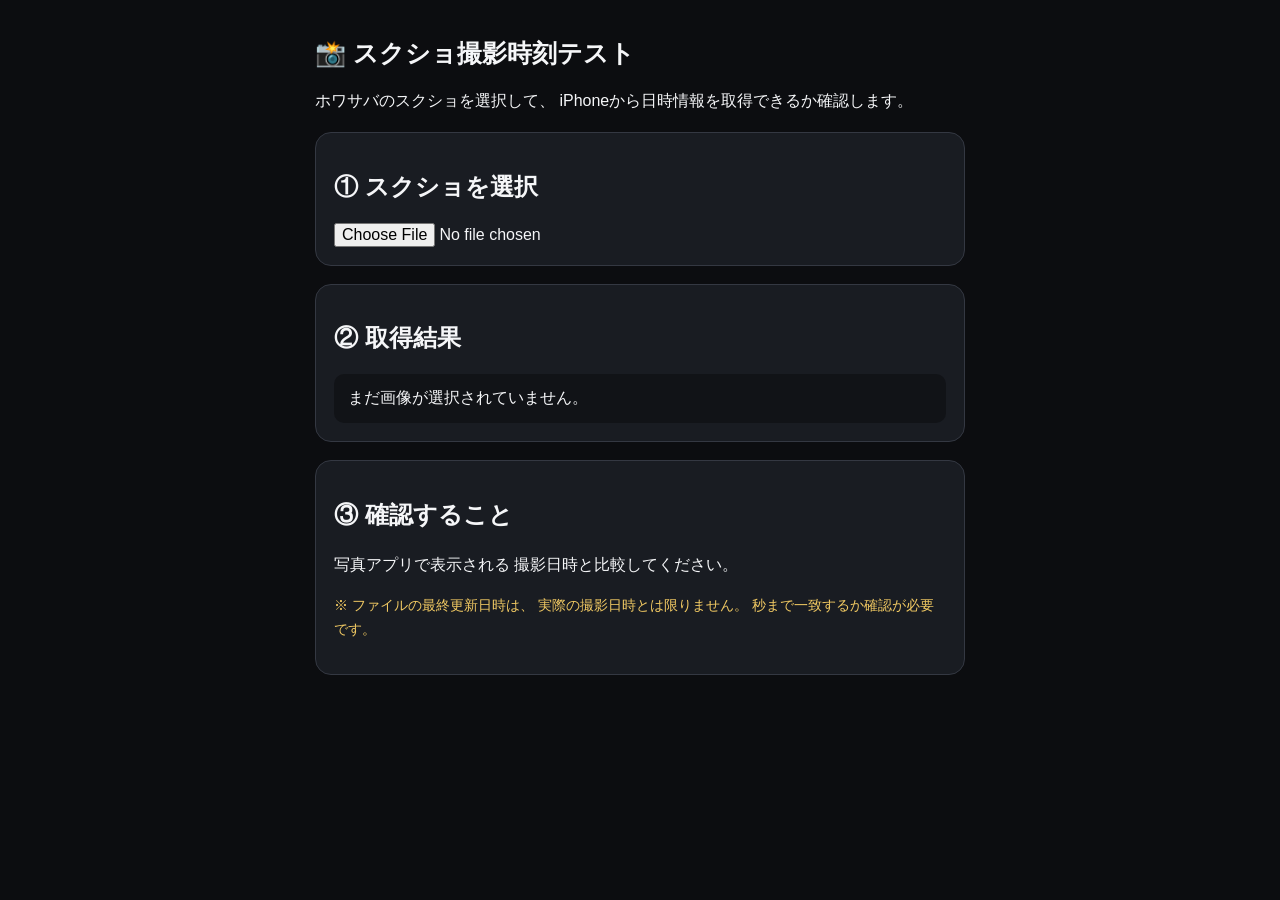
<file: screenshot-time-test.html>
<!DOCTYPE html>
<html lang="ja">
<head>
  <meta charset="UTF-8">
  <meta name="viewport"
        content="width=device-width, initial-scale=1">
  <title>WOS スクショ撮影時刻テスト</title>

  <style>
    * {
      box-sizing: border-box;
    }

    body {
      margin: 0;
      padding: 20px 15px;
      background: #0c0d10;
      color: #f5f6f8;
      font-family: -apple-system, sans-serif;
    }

    main {
      max-width: 650px;
      margin: auto;
    }

    h1 {
      font-size: 25px;
    }

    .panel {
      background: #191c22;
      border: 1px solid #343842;
      border-radius: 16px;
      padding: 18px;
      margin-top: 18px;
    }

    p {
      line-height: 1.7;
    }

    input {
      width: 100%;
      font-size: 16px;
    }

    img {
      width: 100%;
      margin-top: 15px;
      border-radius: 10px;
    }

    .result {
      margin-top: 15px;
      padding: 14px;
      background: #111317;
      border-radius: 10px;
      overflow-wrap: anywhere;
    }

    .time {
      font-size: 24px;
      font-weight: bold;
      color: #7db8ff;
    }

    .warning {
      color: #f2ca63;
      font-size: 14px;
    }

    .label {
      color: #bdc2cc;
      font-size: 14px;
    }
  </style>
</head>

<body>
<main>
  <h1>📸 スクショ撮影時刻テスト</h1>

  <p>
    ホワサバのスクショを選択して、
    iPhoneから日時情報を取得できるか確認します。
  </p>

  <section class="panel">
    <h2>① スクショを選択</h2>

    <input
      id="screenshot"
      type="file"
      accept="image/*"
    >

    <img
      id="preview"
      alt="スクショのプレビュー"
      hidden
    >
  </section>

  <section class="panel">
    <h2>② 取得結果</h2>

    <div id="result" class="result">
      まだ画像が選択されていません。
    </div>
  </section>

  <section class="panel">
    <h2>③ 確認すること</h2>

    <p>
      写真アプリで表示される
      撮影日時と比較してください。
    </p>

    <p class="warning">
      ※ ファイルの最終更新日時は、
      実際の撮影日時とは限りません。
      秒まで一致するか確認が必要です。
    </p>
  </section>
</main>

<script>
"use strict";

const input =
  document.getElementById("screenshot");

const preview =
  document.getElementById("preview");

const result =
  document.getElementById("result");

let previewUrl = null;

function formatDate(date) {
  if (
    !date ||
    !Number.isFinite(date.getTime())
  ) {
    return "取得できません";
  }

  const pad = (number) =>
    String(number).padStart(2, "0");

  return (
    date.getFullYear() + "/" +
    pad(date.getMonth() + 1) + "/" +
    pad(date.getDate()) + " " +
    pad(date.getHours()) + ":" +
    pad(date.getMinutes()) + ":" +
    pad(date.getSeconds())
  );
}

function addText(parent, text, className) {
  const p = document.createElement("p");
  p.textContent = text;

  if (className) {
    p.className = className;
  }

  parent.appendChild(p);
}

input.addEventListener("change", () => {
  const file = input.files?.[0];

  if (previewUrl) {
    URL.revokeObjectURL(previewUrl);
    previewUrl = null;
  }

  result.replaceChildren();

  if (!file) {
    preview.hidden = true;
    addText(result, "画像が未選択です。");
    return;
  }

  previewUrl = URL.createObjectURL(file);
  preview.src = previewUrl;
  preview.hidden = false;

  const modifiedDate =
    file.lastModified > 0
      ? new Date(file.lastModified)
      : null;

  addText(
    result,
    "ファイル名：" + file.name,
    "label"
  );

  addText(
    result,
    "ファイル最終更新日時",
    "label"
  );

  addText(
    result,
    formatDate(modifiedDate),
    "time"
  );

  addText(
    result,
    "この日時が実際の撮影時刻かどうかは、まだ未確認です。",
    "warning"
  );

  addText(
    result,
    "写真アプリに表示される撮影時刻と秒まで比較してください。"
  );
});
</script>
</body>
</html>
</file>
